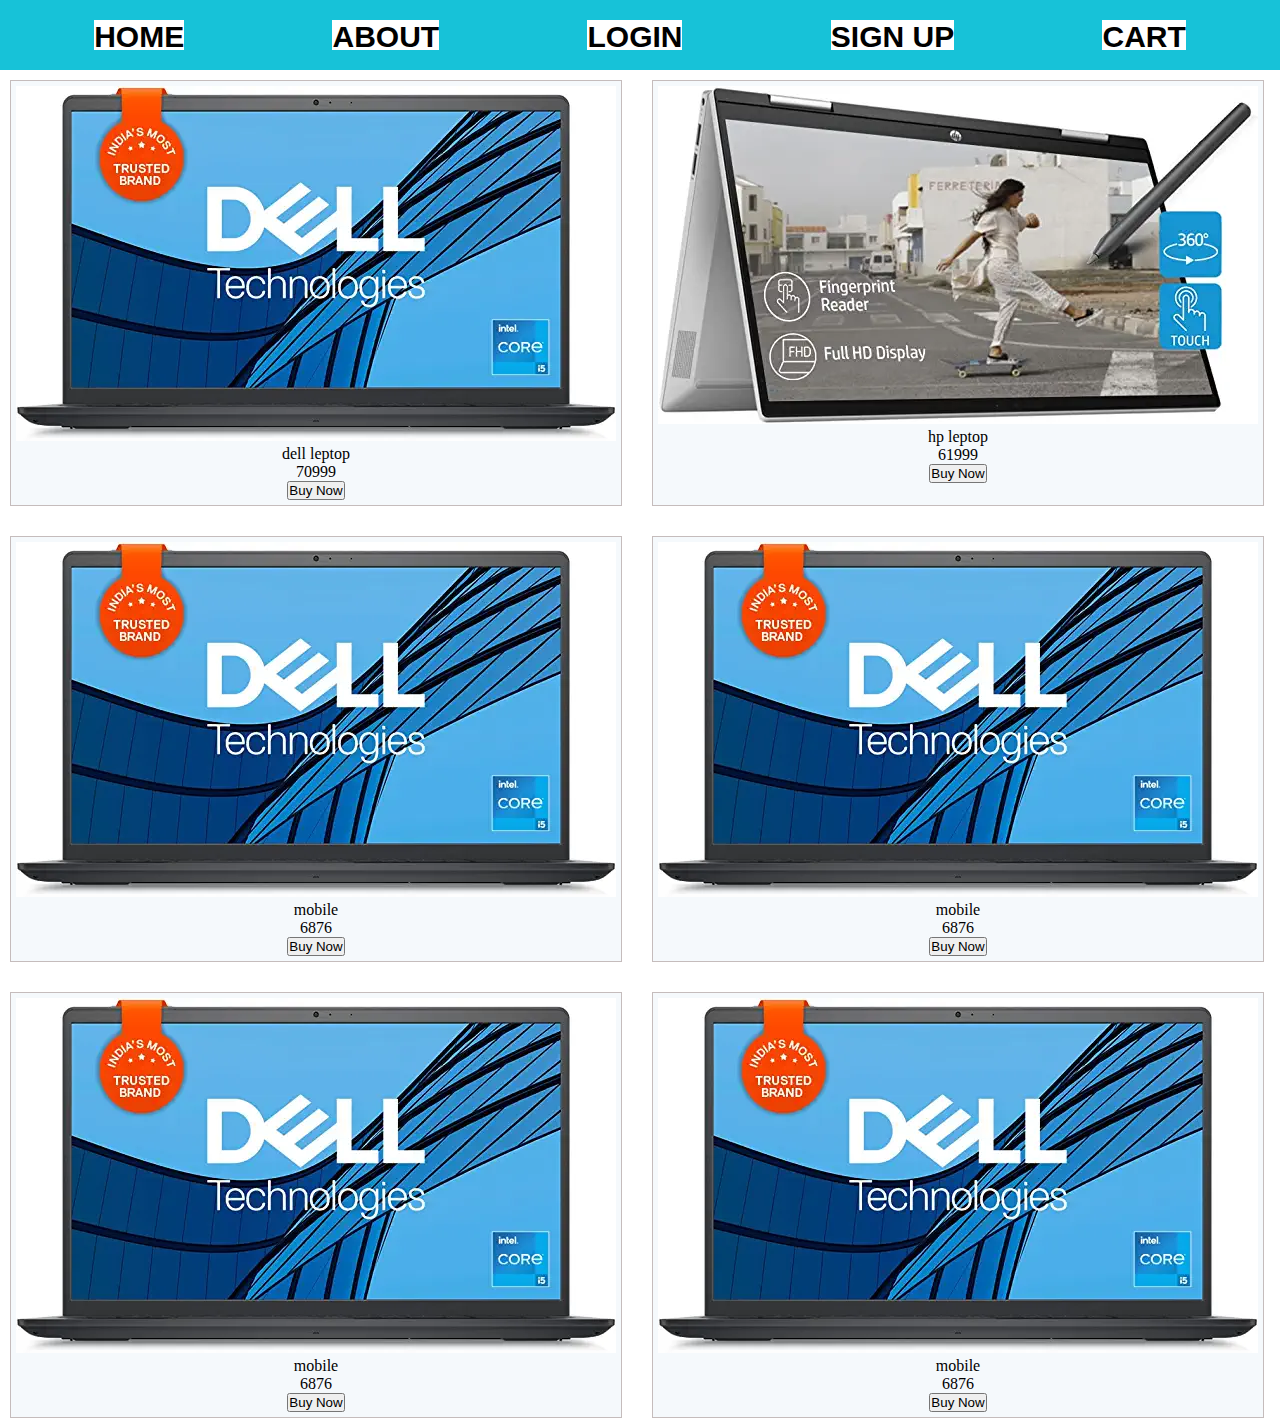
<file: index.html>
<!DOCTYPE html>
<html lang="en">
  <head>
    <meta charset="UTF-8" />
    <meta http-equiv="X-UA-Compatible" content="IE=edge" />
    <meta name="viewport" content="width=device-width, initial-scale=1.0" />
    <title>Document</title>
    <link rel="stylesheet" href="/style/index.css" />
  </head>
  <body>
    <div id="nav">
     
    </div>
    <div id="parent">
      <div class="box">
        <img
          src="img/61ct6ie3sYL._AC_UL600_FMwebp_QL65_.webp"
          alt=""
        />
        <p>dell leptop</p>
        <p>70999</p>
        <button>Buy Now</button>
      </div>
      <div class="box">
        <img
          src="img/51VZIz+fngL._AC_UL600_FMwebp_QL65_.webp"
          alt=""
        />
        <p>hp leptop</p>
        <p>61999</p>
        <button>Buy Now</button>
      </div>
      <div class="box">
        <img
          src="img/71c0GSxtEEL._AC_UL600_FMwebp_QL65_.webp"
          alt=""
        />
        <p>asus leptop</p>
        <p>73999</p>
        <button>Buy Now</button>
      </div>
      
     
      <div class="box">
        <img
          src="img/61ct6ie3sYL._AC_UL600_FMwebp_QL65_.webp"
          alt=""
        />
        <p>mobile</p>
        <p>6876</p>
        <button>Buy Now</button>
      </div>
      <div class="box">
        <img
          src="img/61ct6ie3sYL._AC_UL600_FMwebp_QL65_.webp"
          alt=""
        />
        <p>mobile</p>
        <p>6876</p>
        <button>Buy Now</button>
      </div>
      <div class="box">
        <img
          src="img/61ct6ie3sYL._AC_UL600_FMwebp_QL65_.webp"
          alt=""
        />
        <p>mobile</p>
        <p>6876</p>
        <button>Buy Now</button>
      </div>
      <div class="box">
        <img
          src="img/61ct6ie3sYL._AC_UL600_FMwebp_QL65_.webp"
          alt=""
        />
        <p>mobile</p>
        <p>6876</p>
        <button>Buy Now</button>
      </div>
      <div class="box">
        <img
          src="img/61ct6ie3sYL._AC_UL600_FMwebp_QL65_.webp"
          alt=""
        />
        <p>mobile</p>
        <p>6876</p>
        <button>Buy Now</button>
      </div>
    </div>
  </body>
  <script src="./script/index.js" type="module"></script>
</html>
</file>
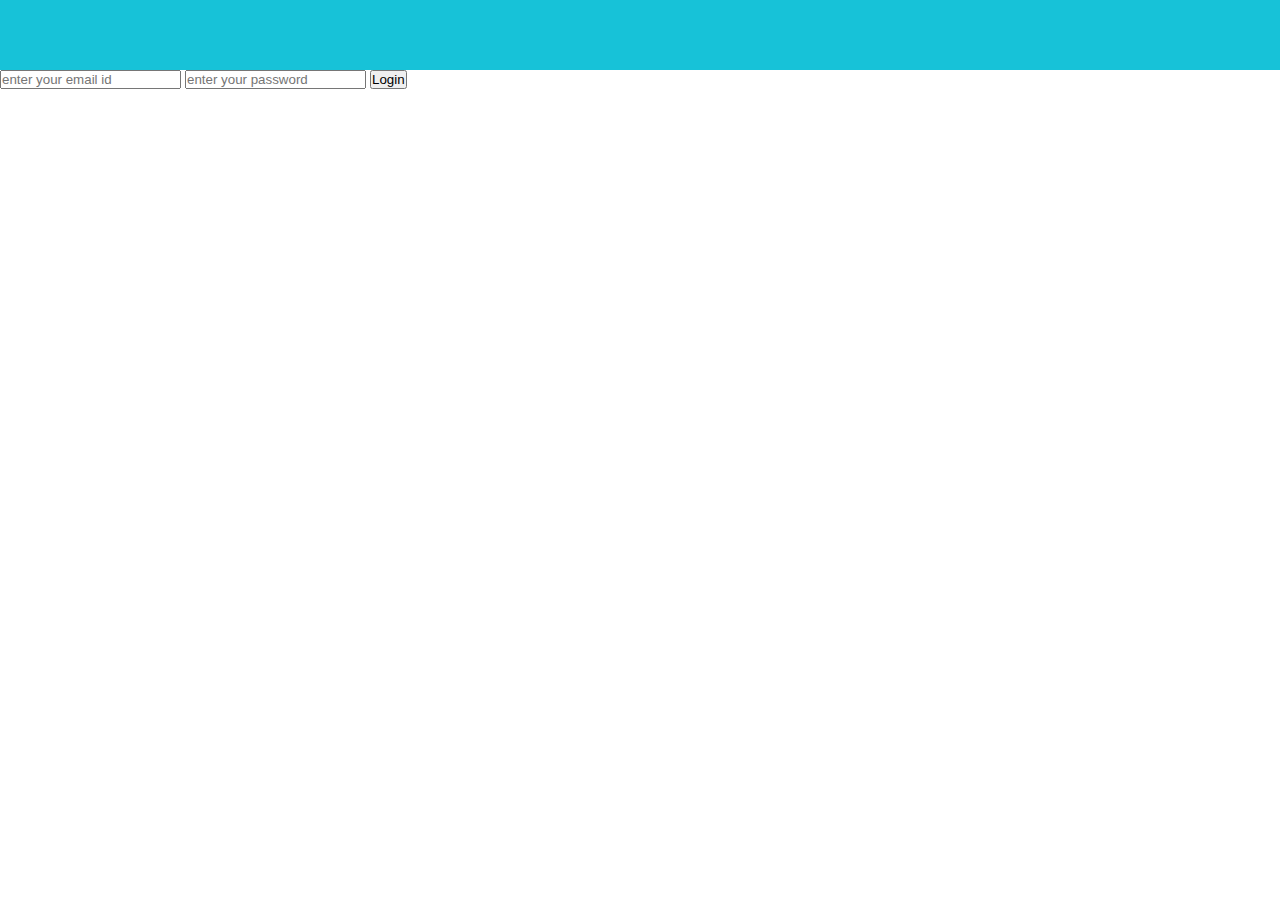
<file: pages/login.html>
<!DOCTYPE html>
<html lang="en">
  <head>
    <meta charset="UTF-8" />
    <meta http-equiv="X-UA-Compatible" content="IE=edge" />
    <meta name="viewport" content="width=device-width, initial-scale=1.0" />
    <title>Document</title>
    <link rel="stylesheet" href="../style/index.css">
  </head>
  <body>
    <div id="nav"></div>
<form action="">
    <input type="email" placeholder="enter your email id" id="email">
    <input type="text" placeholder="enter your password" id='password'>
    <input type="submit" value="Login">
</form>

  </body>
  <script src="../script/login.js"  type="module"></script>
</html>
</file>
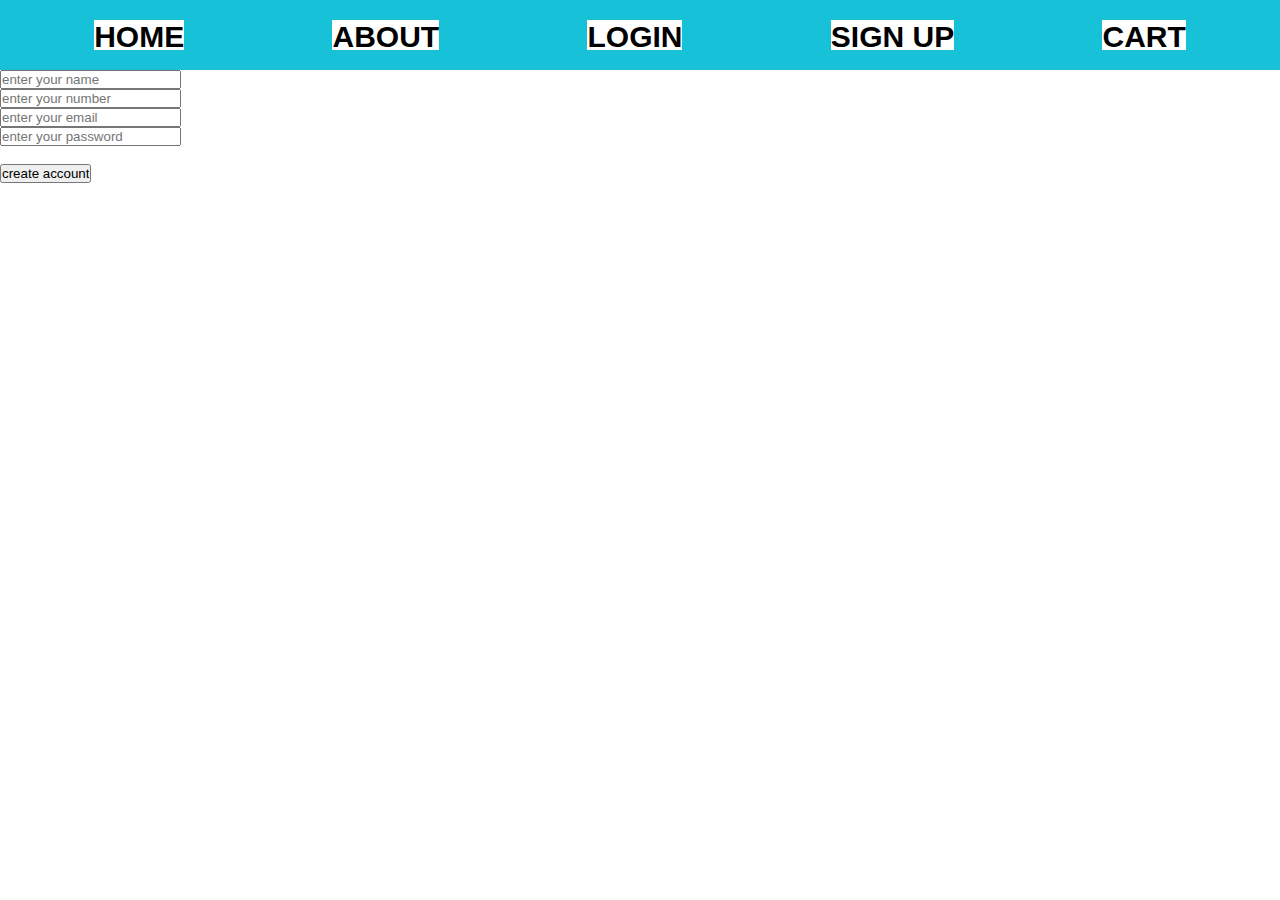
<file: pages/signup.html>
<!DOCTYPE html>
<html lang="en">
  <head>
    <meta charset="UTF-8" />
    <meta http-equiv="X-UA-Compatible" content="IE=edge" />
    <meta name="viewport" content="width=device-width, initial-scale=1.0" />
    <title>Document</title>
    <link rel="stylesheet" href="../style/index.css" />
  </head>
  <body>
    <div id="nav">
      <a href="#">Home</a>
      <a href="./pages/about.html">About</a>
      <a href="./pages/login.html">login</a>
      <a href="./pages/signup.html">sign up</a>
      <a href="./pages/cart.html">cart</a>
    </div>
    <div>
      <form>
        <input type="text" placeholder="enter your name" id="name" />
        <br />
        <input type="number" placeholder="enter your number" id="number" />
        <br />
        <input type="email" name="" placeholder="enter your email" id="email" />
        <br />
        <input
          type="text"
          name=""
          placeholder="enter your password"
          id="password"
        />
        <br />
        <br />
        <input type="submit" name="" value="create account" />
      </form>
    </div>
  </body>
  <script src="../script/signup.js"></script>
</html>
</file>
<file: style/index.css>
#nav{
    display: flex;
    justify-content: space-around;
    text-align: center;
    background-color: rgb(23, 194, 216);
    color: white;
    height: 30px;
    padding: 20px;
    justify-items: center;
    text-transform: uppercase
}

#nav a{
    text-decoration: none;
    color: black;
    font-size: 30px;
    text-align: center;
    font-family: 'Trebuchet MS', 'Lucida Sans Unicode', 'Lucida Grande', 'Lucida Sans', Arial, sans-serif;
    font-weight: 700;
    background-color: white;
   


}
*{
    margin: 0px;
    padding: 0px;
}
#parent {
    display: grid;
    grid-template-columns: repeat(3,1fr);
    gap: 10px;
}
#parent div img {
   
    object-fit: cover;
}
#parent div{
    background-color: rgb(245, 249, 252);
    padding: 5px;
    margin: 10px;
    border: 1px solid #c5bcbc;
    text-align: center;
}
</file>
